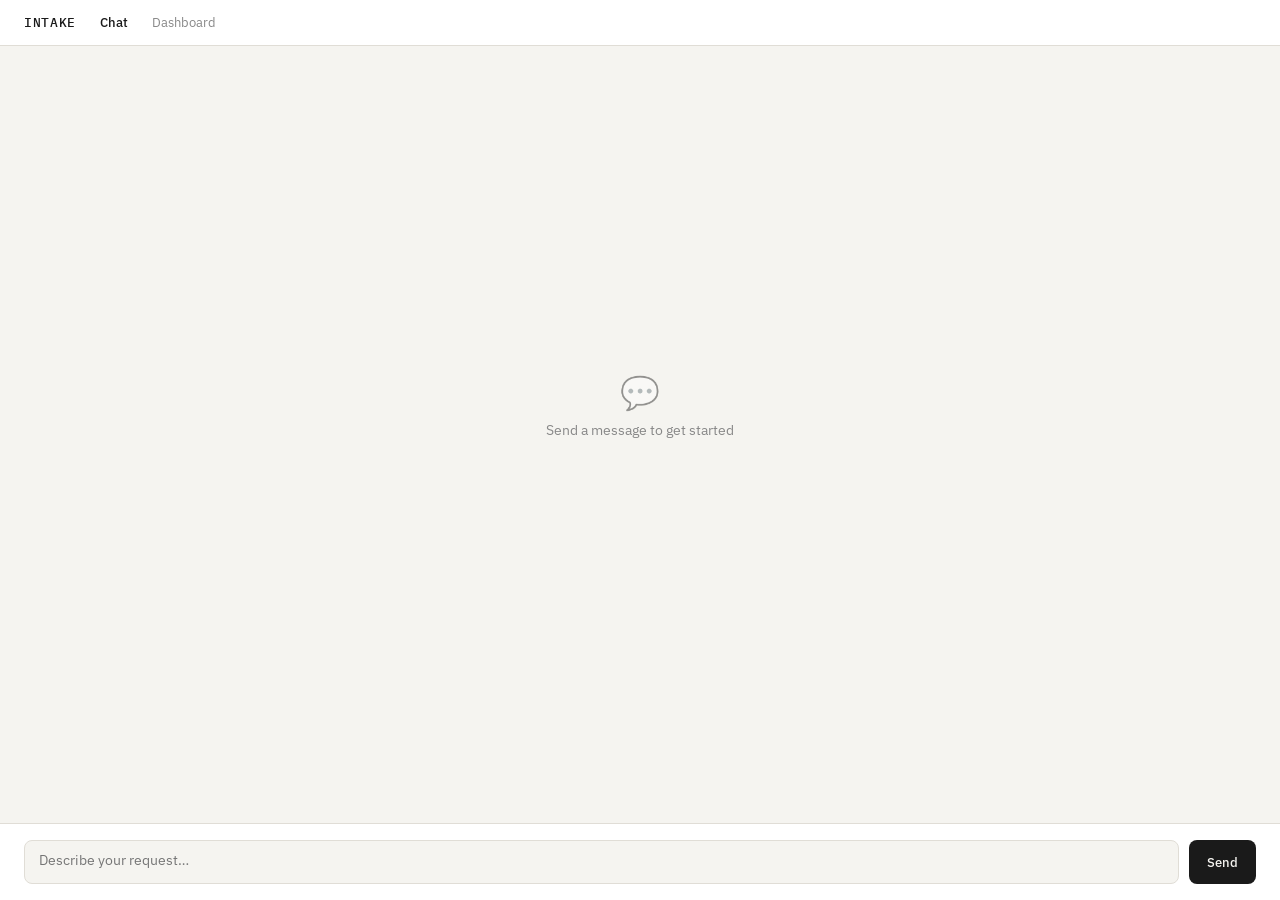
<file: client/index.html>
<!DOCTYPE html>
<html lang="en">
<head>
  <meta charset="UTF-8"/>
  <meta name="viewport" content="width=device-width, initial-scale=1.0"/>
  <title>Patient Intake</title>
  <link rel="stylesheet" href="index.css"/>
</head>
<body>

<nav>
  <a href="index.html" class="logo">INTAKE</a>
  <a href="index.html" class="active">Chat</a>
  <a href="dashboard.html">Dashboard</a>
</nav>

<div id="chat">
  <div id="empty">
    <div class="icon">💬</div>
    <div>Send a message to get started</div>
  </div>
</div>

<div id="input-area">
  <textarea id="msg" placeholder="Describe your request…" rows="1"></textarea>
  <button id="send" onclick="send()">Send</button>
</div>

<div id="panel-overlay" onclick="closePanel(event)">
  <div id="detail-panel">
    <div id="panel-header">
      <h2>Response Details</h2>
      <button id="panel-close" onclick="closePanel()">×</button>
    </div>
    <div id="panel-body"></div>
  </div>
</div>

<script src="index.js"></script>
</body>
</html>
</file>
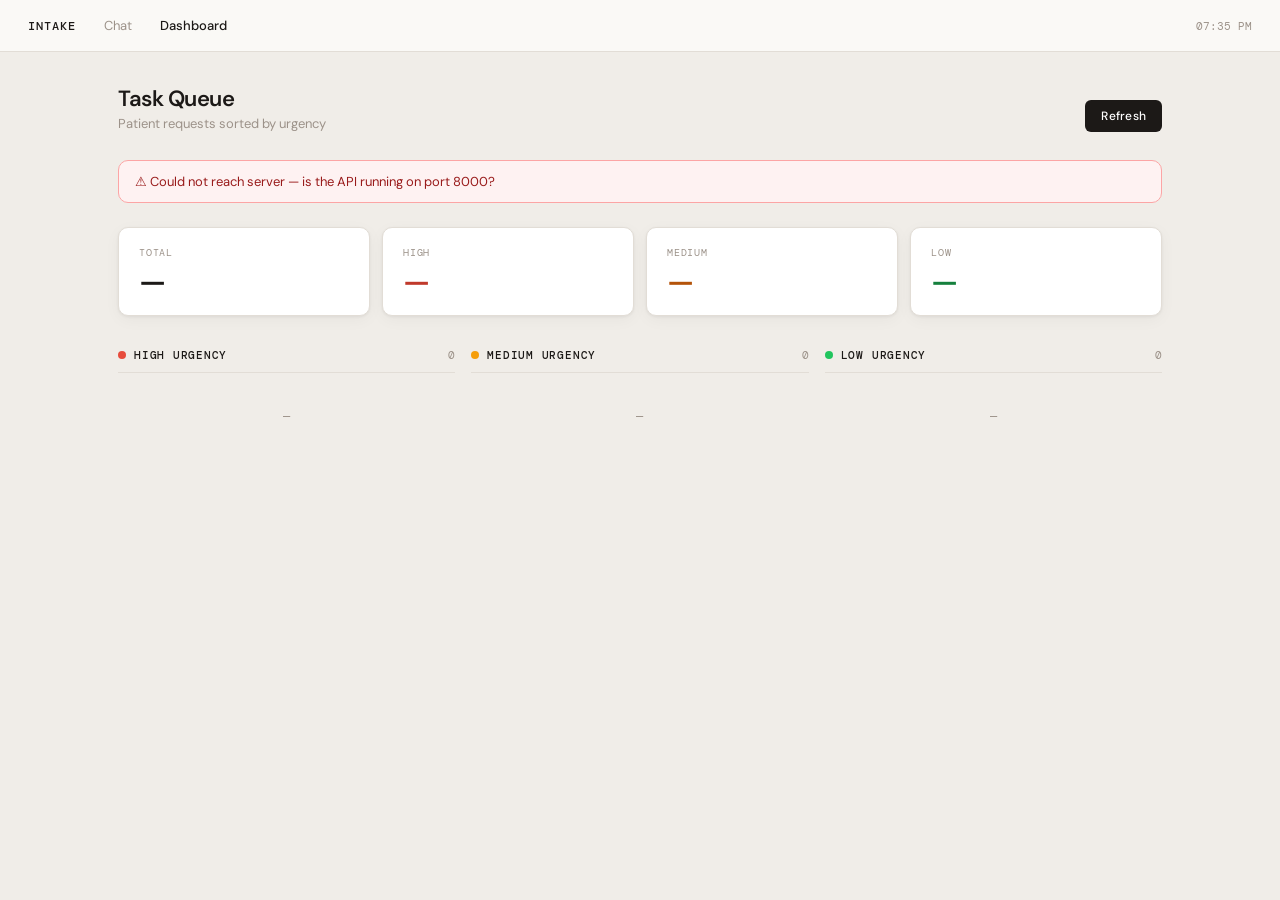
<file: client/dashboard.html>
<!DOCTYPE html>
<html lang="en">
<head>
  <meta charset="UTF-8"/>
  <meta name="viewport" content="width=device-width, initial-scale=1.0"/>
  <title>Dashboard — Intake</title>
  <link rel="stylesheet" href="dashboard.css"/>
</head>
<body>

<nav>
  <a href="index.html" class="nav-logo">Intake</a>
  <a href="index.html">Chat</a>
  <a href="dashboard.html" class="active">Dashboard</a>
  <div class="nav-spacer"></div>
  <span class="nav-time" id="nav-time"></span>
</nav>

<div class="page">

  <div class="page-header">
    <div>
      <div class="page-title">Task Queue</div>
      <div class="page-sub">Patient requests sorted by urgency</div>
    </div>
    <button class="btn-refresh" id="btn-refresh" onclick="load()">Refresh</button>
  </div>

  <div id="error-banner"></div>

  <div class="stats-row">
    <div class="stat-card">
      <div class="stat-label">Total</div>
      <div class="stat-value" id="stat-total">—</div>
    </div>
    <div class="stat-card">
      <div class="stat-label">High</div>
      <div class="stat-value high" id="stat-high">—</div>
    </div>
    <div class="stat-card">
      <div class="stat-label">Medium</div>
      <div class="stat-value med" id="stat-med">—</div>
    </div>
    <div class="stat-card">
      <div class="stat-label">Low</div>
      <div class="stat-value low" id="stat-low">—</div>
    </div>
  </div>

  <div class="columns">

    <div>
      <div class="col-header">
        <div class="col-dot high"></div>
        <span class="col-title">High urgency</span>
        <span class="col-count" id="count-high">0</span>
      </div>
      <div id="col-high">
        <div class="col-empty">Loading…</div>
      </div>
    </div>

    <div>
      <div class="col-header">
        <div class="col-dot med"></div>
        <span class="col-title">Medium urgency</span>
        <span class="col-count" id="count-med">0</span>
      </div>
      <div id="col-med">
        <div class="col-empty">Loading…</div>
      </div>
    </div>

    <div>
      <div class="col-header">
        <div class="col-dot low"></div>
        <span class="col-title">Low urgency</span>
        <span class="col-count" id="count-low">0</span>
      </div>
      <div id="col-low">
        <div class="col-empty">Loading…</div>
      </div>
    </div>

  </div>
</div>

<script src="dashboard.js"></script>
</body>
</html>
</file>
<file: client/index.css>
@import url('https://fonts.googleapis.com/css2?family=IBM+Plex+Mono:wght@400;500&family=IBM+Plex+Sans:wght@300;400;500;600&display=swap');

*, *::before, *::after { box-sizing: border-box; margin: 0; padding: 0; }

:root {
  --bg: #f5f4f0;
  --surface: #ffffff;
  --border: #e0ddd6;
  --text: #1a1a1a;
  --text-muted: #888;
  --user-bg: #1a1a1a;
  --user-text: #f5f4f0;
  --bot-bg: #ffffff;
  --accent: #2563eb;
  --high: #dc2626;
  --med: #d97706;
  --low: #16a34a;
  --tag-bg: #f0efe9;
  --mono: 'IBM Plex Mono', monospace;
  --sans: 'IBM Plex Sans', sans-serif;
}

body {
  font-family: var(--sans);
  background: var(--bg);
  color: var(--text);
  height: 100vh;
  display: flex;
  flex-direction: column;
}

/* NAV */
nav {
  display: flex;
  align-items: center;
  gap: 24px;
  padding: 14px 24px;
  border-bottom: 1px solid var(--border);
  background: var(--surface);
  flex-shrink: 0;
}
nav .logo {
  font-family: var(--mono);
  font-size: 13px;
  font-weight: 500;
  letter-spacing: 0.05em;
  color: var(--text);
  text-decoration: none;
}
nav a {
  font-size: 13px;
  color: var(--text-muted);
  text-decoration: none;
  transition: color 0.15s;
}
nav a:hover, nav a.active { color: var(--text); }
nav a.active { font-weight: 500; }

/* CHAT AREA */
#chat {
  flex: 1;
  overflow-y: auto;
  padding: 28px 0;
  display: flex;
  flex-direction: column;
  gap: 16px;
}

.message-row {
  display: flex;
  padding: 0 24px;
  animation: fadeUp 0.2s ease;
}
.message-row.user { justify-content: flex-end; }
.message-row.bot  { justify-content: flex-start; }

@keyframes fadeUp {
  from { opacity: 0; transform: translateY(6px); }
  to   { opacity: 1; transform: translateY(0); }
}

.bubble {
  max-width: 480px;
  padding: 12px 16px;
  border-radius: 12px;
  font-size: 14px;
  line-height: 1.5;
}
.user .bubble {
  background: var(--user-bg);
  color: var(--user-text);
  border-radius: 12px 12px 2px 12px;
}
.bot .bubble {
  background: var(--bot-bg);
  border: 1px solid var(--border);
  border-radius: 12px 12px 12px 2px;
  cursor: pointer;
  transition: border-color 0.15s, box-shadow 0.15s;
}
.bot .bubble:hover {
  border-color: #bbb;
  box-shadow: 0 2px 8px rgba(0,0,0,0.06);
}

.bubble-action {
  display: flex;
  align-items: center;
  gap: 8px;
  margin-bottom: 6px;
}

.route-badge {
  font-family: var(--mono);
  font-size: 11px;
  font-weight: 500;
  padding: 2px 7px;
  border-radius: 4px;
  background: var(--tag-bg);
  border: 1px solid var(--border);
  text-transform: uppercase;
  letter-spacing: 0.04em;
}
.route-badge.human_handoff       { background: #fee2e2; border-color: #fca5a5; color: #991b1b; }
.route-badge.self_schedule       { background: #dcfce7; border-color: #86efac; color: #166534; }
.route-badge.follow_up_questions { background: #fef3c7; border-color: #fcd34d; color: #92400e; }
.route-badge.auto_response       { background: #dbeafe; border-color: #93c5fd; color: #1e40af; }

.urgency-dot {
  width: 7px;
  height: 7px;
  border-radius: 50%;
  flex-shrink: 0;
}
.urgency-dot.high   { background: var(--high); }
.urgency-dot.medium { background: var(--med); }
.urgency-dot.low    { background: var(--low); }

.bubble-body { font-size: 14px; color: var(--text); }
.bubble-hint {
  margin-top: 6px;
  font-size: 11px;
  color: var(--text-muted);
  font-family: var(--mono);
}

/* FOLLOW-UP QUESTIONS */
.follow-up-list {
  margin-top: 8px;
  display: flex;
  flex-direction: column;
  gap: 4px;
}
.follow-up-list li {
  list-style: none;
  font-size: 13px;
  color: #444;
  padding-left: 12px;
  border-left: 2px solid var(--border);
}

/* TYPING INDICATOR */
.typing-row { display: flex; padding: 0 24px; }
.typing-bubble {
  background: var(--bot-bg);
  border: 1px solid var(--border);
  border-radius: 12px 12px 12px 2px;
  padding: 14px 18px;
  display: flex;
  gap: 5px;
  align-items: center;
}
.typing-bubble span {
  width: 6px;
  height: 6px;
  border-radius: 50%;
  background: #ccc;
  animation: blink 1.2s infinite;
}
.typing-bubble span:nth-child(2) { animation-delay: 0.2s; }
.typing-bubble span:nth-child(3) { animation-delay: 0.4s; }
@keyframes blink {
  0%, 80%, 100% { opacity: 0.3; transform: scale(0.8); }
  40%           { opacity: 1;   transform: scale(1); }
}

/* INPUT */
#input-area {
  padding: 16px 24px;
  border-top: 1px solid var(--border);
  background: var(--surface);
  display: flex;
  gap: 10px;
  flex-shrink: 0;
}
#msg {
  flex: 1;
  font-family: var(--sans);
  font-size: 14px;
  padding: 10px 14px;
  border: 1px solid var(--border);
  border-radius: 8px;
  background: var(--bg);
  color: var(--text);
  resize: none;
  outline: none;
  transition: border-color 0.15s;
  height: 44px;
  max-height: 120px;
  overflow-y: auto;
}
#msg:focus { border-color: #aaa; }
#send {
  font-family: var(--sans);
  font-size: 13px;
  font-weight: 500;
  padding: 0 18px;
  background: var(--user-bg);
  color: var(--user-text);
  border: none;
  border-radius: 8px;
  cursor: pointer;
  transition: opacity 0.15s;
  height: 44px;
  flex-shrink: 0;
}
#send:hover { opacity: 0.8; }
#send:disabled { opacity: 0.4; cursor: not-allowed; }

/* DETAIL PANEL */
#panel-overlay {
  display: none;
  position: fixed;
  inset: 0;
  background: rgba(0,0,0,0.25);
  z-index: 100;
  backdrop-filter: blur(2px);
}
#panel-overlay.open { display: flex; align-items: flex-end; justify-content: flex-end; }

#detail-panel {
  width: 380px;
  height: 100vh;
  background: var(--surface);
  border-left: 1px solid var(--border);
  display: flex;
  flex-direction: column;
  animation: slideIn 0.2s ease;
  overflow: hidden;
}
@keyframes slideIn {
  from { transform: translateX(40px); opacity: 0; }
  to   { transform: translateX(0);    opacity: 1; }
}

#panel-header {
  display: flex;
  justify-content: space-between;
  align-items: center;
  padding: 18px 20px;
  border-bottom: 1px solid var(--border);
  flex-shrink: 0;
}
#panel-header h2 { font-size: 14px; font-weight: 600; }
#panel-close {
  background: none;
  border: none;
  font-size: 20px;
  cursor: pointer;
  color: var(--text-muted);
  line-height: 1;
  padding: 2px 6px;
}
#panel-close:hover { color: var(--text); }

#panel-body {
  flex: 1;
  overflow-y: auto;
  padding: 20px;
  display: flex;
  flex-direction: column;
  gap: 20px;
}

.detail-section h3 {
  font-family: var(--mono);
  font-size: 10px;
  text-transform: uppercase;
  letter-spacing: 0.08em;
  color: var(--text-muted);
  margin-bottom: 8px;
}
.detail-section p { font-size: 13px; line-height: 1.5; }

.kv-grid {
  display: grid;
  grid-template-columns: auto 1fr;
  gap: 6px 12px;
  font-size: 13px;
}
.kv-key {
  font-family: var(--mono);
  font-size: 11px;
  color: var(--text-muted);
  padding-top: 1px;
  white-space: nowrap;
}
.kv-val { color: var(--text); word-break: break-word; }
.kv-val.null { color: #ccc; font-style: italic; }

.confidence-bar-wrap {
  display: flex;
  align-items: center;
  gap: 10px;
}
.confidence-bar {
  flex: 1;
  height: 6px;
  background: var(--tag-bg);
  border-radius: 3px;
  overflow: hidden;
}
.confidence-fill {
  height: 100%;
  background: var(--accent);
  border-radius: 3px;
  transition: width 0.4s ease;
}
.confidence-label {
  font-family: var(--mono);
  font-size: 12px;
  color: var(--text);
  width: 36px;
  text-align: right;
}

/* EMPTY STATE */
#empty {
  flex: 1;
  display: flex;
  flex-direction: column;
  align-items: center;
  justify-content: center;
  gap: 8px;
  color: var(--text-muted);
  font-size: 14px;
  padding-bottom: 60px;
}
#empty .icon { font-size: 32px; opacity: 0.4; }
</file>
<file: client/dashboard.css>
@import url('https://fonts.googleapis.com/css2?family=DM+Mono:wght@400;500&family=DM+Sans:wght@300;400;500;600&display=swap');

*, *::before, *::after { box-sizing: border-box; margin: 0; padding: 0; }

:root {
  --bg:        #f0ede8;
  --surface:   #faf9f6;
  --card:      #ffffff;
  --border:    #e2ddd6;
  --text:      #1c1917;
  --muted:     #9c9289;
  --accent:    #1c1917;

  --high:      #c0392b;
  --high-bg:   #fdf2f1;
  --high-bar:  #e74c3c;

  --med:       #b45309;
  --med-bg:    #fffbf0;
  --med-bar:   #f59e0b;

  --low:       #15803d;
  --low-bg:    #f0fdf4;
  --low-bar:   #22c55e;

  --mono: 'DM Mono', monospace;
  --sans: 'DM Sans', sans-serif;

  --radius: 10px;
  --shadow: 0 1px 3px rgba(0,0,0,0.06), 0 4px 16px rgba(0,0,0,0.04);
}

body {
  font-family: var(--sans);
  background: var(--bg);
  color: var(--text);
  min-height: 100vh;
}

/* ── NAV ── */
nav {
  display: flex;
  align-items: center;
  gap: 28px;
  padding: 0 28px;
  height: 52px;
  background: var(--surface);
  border-bottom: 1px solid var(--border);
  position: sticky;
  top: 0;
  z-index: 10;
}
.nav-logo {
  font-family: var(--mono);
  font-size: 12px;
  font-weight: 500;
  letter-spacing: 0.08em;
  color: var(--text);
  text-decoration: none;
  text-transform: uppercase;
}
nav a {
  font-size: 13px;
  color: var(--muted);
  text-decoration: none;
  transition: color 0.15s;
}
nav a:hover { color: var(--text); }
nav a.active { color: var(--text); font-weight: 500; }
.nav-spacer { flex: 1; }
.nav-time {
  font-family: var(--mono);
  font-size: 11px;
  color: var(--muted);
}

/* ── LAYOUT ── */
.page {
  max-width: 1100px;
  margin: 0 auto;
  padding: 32px 28px 60px;
}

/* ── HEADER ── */
.page-header {
  display: flex;
  align-items: flex-end;
  justify-content: space-between;
  margin-bottom: 28px;
}
.page-title {
  font-size: 22px;
  font-weight: 600;
  letter-spacing: -0.02em;
}
.page-sub {
  font-size: 13px;
  color: var(--muted);
  margin-top: 2px;
}
.btn-refresh {
  font-family: var(--sans);
  font-size: 12px;
  font-weight: 500;
  padding: 8px 16px;
  background: var(--text);
  color: #fff;
  border: none;
  border-radius: 6px;
  cursor: pointer;
  letter-spacing: 0.02em;
  transition: opacity 0.15s;
}
.btn-refresh:hover { opacity: 0.75; }
.btn-refresh.spinning { opacity: 0.5; pointer-events: none; }

/* ── STATS ── */
.stats-row {
  display: grid;
  grid-template-columns: repeat(4, 1fr);
  gap: 12px;
  margin-bottom: 32px;
}
.stat-card {
  background: var(--card);
  border: 1px solid var(--border);
  border-radius: var(--radius);
  padding: 18px 20px;
  box-shadow: var(--shadow);
}
.stat-label {
  font-family: var(--mono);
  font-size: 10px;
  text-transform: uppercase;
  letter-spacing: 0.08em;
  color: var(--muted);
  margin-bottom: 8px;
}
.stat-value {
  font-size: 30px;
  font-weight: 600;
  letter-spacing: -0.03em;
  line-height: 1;
}
.stat-value.high { color: var(--high); }
.stat-value.med  { color: var(--med); }
.stat-value.low  { color: var(--low); }

/* ── COLUMNS ── */
.columns {
  display: grid;
  grid-template-columns: repeat(3, 1fr);
  gap: 16px;
  align-items: start;
}

.col-header {
  display: flex;
  align-items: center;
  gap: 8px;
  margin-bottom: 12px;
  padding-bottom: 10px;
  border-bottom: 1px solid var(--border);
}
.col-dot {
  width: 8px;
  height: 8px;
  border-radius: 50%;
  flex-shrink: 0;
}
.col-dot.high { background: var(--high-bar); }
.col-dot.med  { background: var(--med-bar); }
.col-dot.low  { background: var(--low-bar); }

.col-title {
  font-family: var(--mono);
  font-size: 11px;
  font-weight: 500;
  text-transform: uppercase;
  letter-spacing: 0.07em;
  color: var(--text);
}
.col-count {
  margin-left: auto;
  font-family: var(--mono);
  font-size: 11px;
  color: var(--muted);
}

/* ── TASK CARD ── */
.task-card {
  background: var(--card);
  border: 1px solid var(--border);
  border-radius: var(--radius);
  padding: 14px 16px;
  margin-bottom: 10px;
  box-shadow: var(--shadow);
  transition: box-shadow 0.15s, transform 0.15s;
  animation: fadeIn 0.25s ease both;
}
.task-card:hover {
  box-shadow: 0 4px 20px rgba(0,0,0,0.09);
  transform: translateY(-1px);
}

@keyframes fadeIn {
  from { opacity: 0; transform: translateY(8px); }
  to   { opacity: 1; transform: translateY(0); }
}

.task-urgency-bar {
  height: 3px;
  border-radius: 2px;
  margin-bottom: 12px;
}
.task-urgency-bar.high { background: var(--high-bar); }
.task-urgency-bar.med  { background: var(--med-bar); }
.task-urgency-bar.low  { background: var(--low-bar); }

.task-message {
  font-size: 13px;
  line-height: 1.5;
  color: var(--text);
  margin-bottom: 12px;
  display: -webkit-box;
  -webkit-line-clamp: 3;
  -webkit-box-orient: vertical;
  overflow: hidden;
}

.task-badges {
  display: flex;
  flex-wrap: wrap;
  gap: 5px;
  margin-bottom: 12px;
}
.badge {
  font-family: var(--mono);
  font-size: 10px;
  padding: 2px 7px;
  border-radius: 4px;
  border: 1px solid var(--border);
  background: var(--bg);
  color: var(--muted);
  text-transform: uppercase;
  letter-spacing: 0.04em;
  white-space: nowrap;
}
.badge.route-human_handoff       { background: #fef2f2; border-color: #fca5a5; color: #991b1b; }
.badge.route-self_schedule       { background: #f0fdf4; border-color: #86efac; color: #15803d; }
.badge.route-follow_up_questions { background: #fffbeb; border-color: #fde68a; color: #92400e; }
.badge.route-auto_response       { background: #eff6ff; border-color: #93c5fd; color: #1d4ed8; }

.task-footer {
  display: flex;
  align-items: center;
  justify-content: space-between;
  gap: 8px;
}
.task-time {
  font-family: var(--mono);
  font-size: 10px;
  color: var(--muted);
}
.status-select {
  font-family: var(--mono);
  font-size: 10px;
  padding: 3px 8px;
  border: 1px solid var(--border);
  border-radius: 5px;
  background: var(--bg);
  color: var(--text);
  cursor: pointer;
  appearance: none;
  -webkit-appearance: none;
  outline: none;
}
.status-select:focus { border-color: #aaa; }

/* ── EMPTY ── */
.col-empty {
  font-size: 12px;
  color: var(--muted);
  text-align: center;
  padding: 24px 0;
  font-family: var(--mono);
}

/* ── ERROR ── */
#error-banner {
  display: none;
  background: #fef2f2;
  border: 1px solid #fca5a5;
  border-radius: var(--radius);
  padding: 12px 16px;
  font-size: 13px;
  color: #991b1b;
  margin-bottom: 24px;
}
#error-banner.visible { display: block; }

/* ── CONFIDENCE BAR (inside card) ── */
.conf-row {
  display: flex;
  align-items: center;
  gap: 8px;
  margin-top: 2px;
}
.conf-track {
  flex: 1;
  height: 3px;
  background: var(--border);
  border-radius: 2px;
  overflow: hidden;
}
.conf-fill {
  height: 100%;
  background: var(--muted);
  border-radius: 2px;
}
.conf-label {
  font-family: var(--mono);
  font-size: 10px;
  color: var(--muted);
  width: 30px;
  text-align: right;
}
</file>
